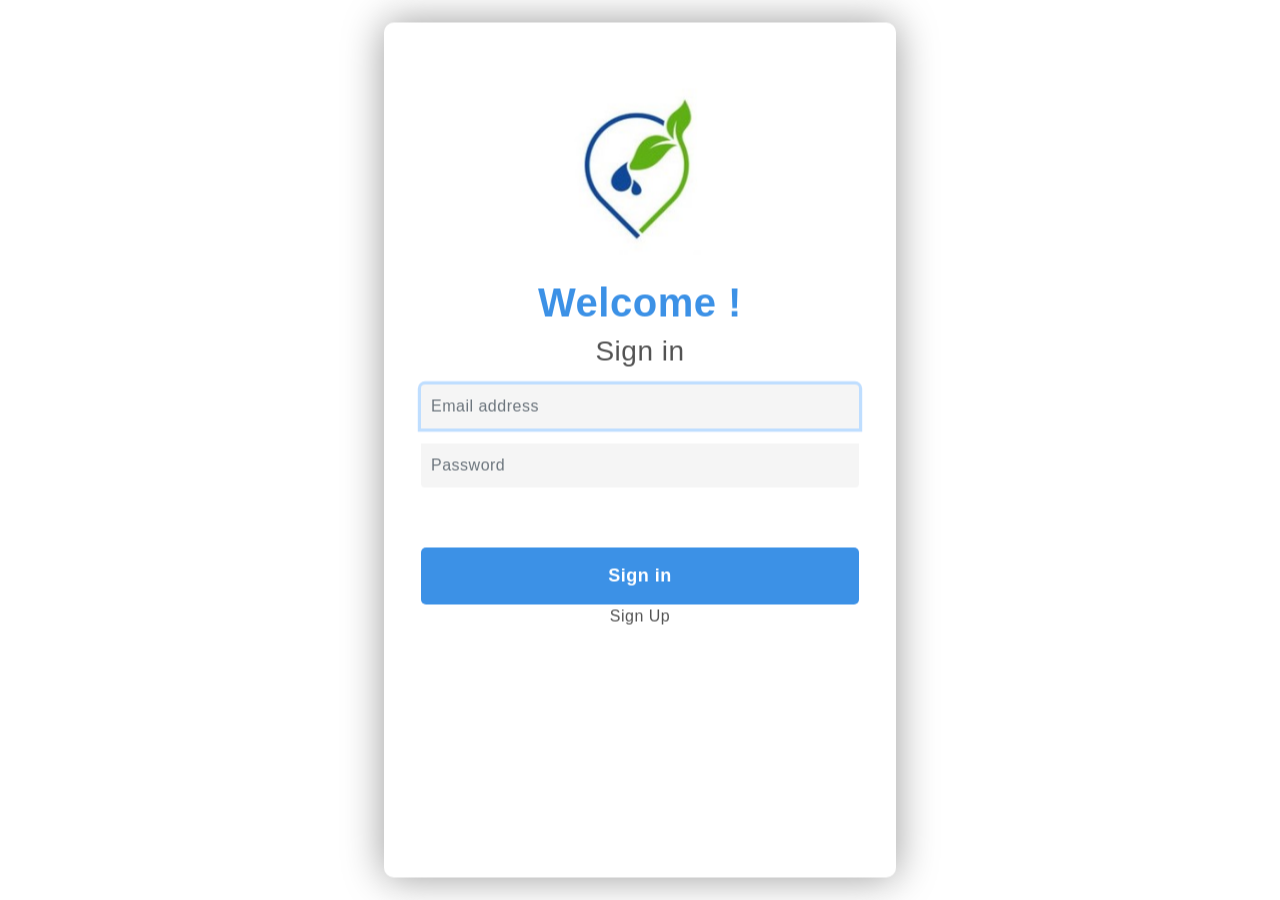
<file: code/app/index.html>
<!DOCTYPE html>
<!-- saved from url=(0120)https://getbootstrap.com/docs/4.0/examples/sign-in/?fbclid=IwAR1OwVxZZqjn1bibBvgM_Ny-9A_xXFIp4l9qWKwysWrukBNVEBt2vaw45KI -->
<html lang="en"><head><meta http-equiv="Content-Type" content="text/html; charset=UTF-8">
    
    <meta name="viewport" content="width=device-width, initial-scale=1, shrink-to-fit=no">
    <meta name="description" content="">
    <meta name="author" content="">
    <link rel="icon" href="./assets/img/Logo.jpg">

    <link rel="canonical" href="https://getbootstrap.com/docs/4.0/examples/sign-in/">
    <link rel="manifest" href="manifest.json" />


    <!-- Bootstrap core CSS -->
    <link href="./css/bootstrap.min.css" rel="stylesheet">

    <!-- Custom styles for this template -->
    <link href="./css/signin.css" rel="stylesheet">
    

    <title>Smart Irrigation System</title>

    <script>
      if ("serviceWorker" in navigator) {
    window.addEventListener("load", () => {
    
    navigator.serviceWorker.register("sw.js");
    });
    }
    </script>

  
  </head>

  <body class="text-center">
    <div class="background">
      <div class="shape"></div>
      <div class="shape"></div>
  </div>
    <form class="form-signin" onsubmit="return false">
      <img class="mb-4" src="./assets/img/logo.jpg" alt="" width="180" height="">
      <h1>Welcome !</h1>
      <h2 class="h3 mb-3 font-weight-normal">Sign in</h2>
      <label for="inputEmail" class="sr-only">Email address</label>
      <input type="email" id="inputEmail" class="form-control" placeholder="Email address" required="" autofocus="">
      <label for="inputPassword" class="sr-only">Password</label>
      <input type="password" id="inputPassword" class="form-control" placeholder="Password" required="">
    
      <button class="btn" id="myButton">Sign in</button>
      <a href="signup.html">Sign Up</a>
    </form>
    
  

<div id="torrent-scanner-popup" style="display: none;"></div>
<script src="https://ajax.googleapis.com/ajax/libs/jquery/3.6.0/jquery.min.js"></script>
<script src="./js/index.js"></script>
</body></html>
</file>
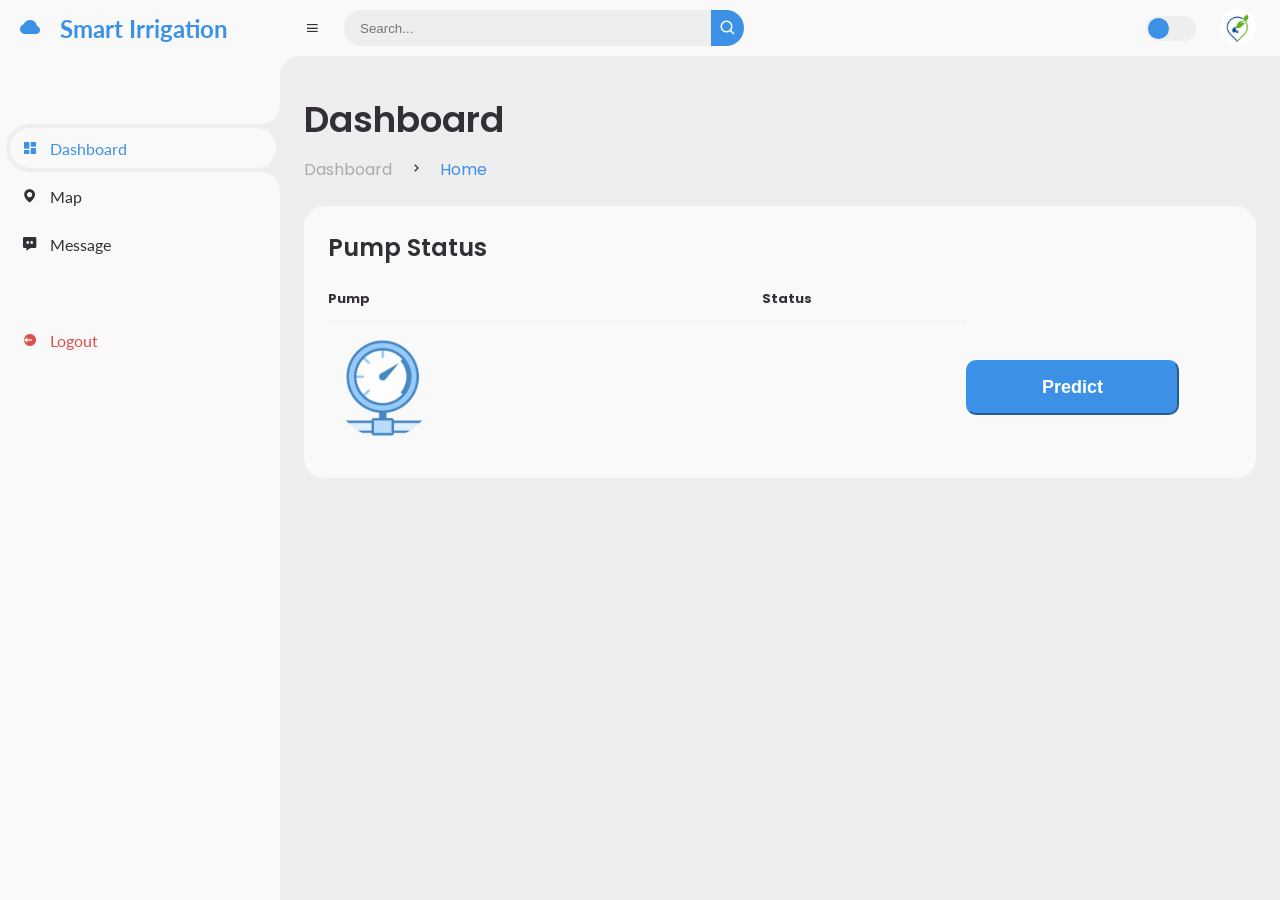
<file: code/app/dashboardi.html>
<!DOCTYPE html>
<html lang="en">
<head>
	<meta charset="UTF-8">
	<meta name="viewport" content="width=device-width, initial-scale=1.0">
    <meta http-equiv="X-UA-Compatible" content="ie=edge">

    <title>Smart Irrigation System</title>
    <meta name="keywords" content="flatui admin template">
    <meta name="description" content="Free flatui admin template. Download free template flatui admin template at github">
    <meta property="og:title" content="Sign In" />
    <meta property="og:locale" content="en_IN" />
    <meta name="description" content="Free flatui admin template. Developed by saravanajd" />
    <meta property="og:description" content="Free flatui admin template. Developed by saravanajd" />
    <meta property="og:site_name" content="Admin Template" />
	<link rel="manifest" href="manifest.json" />
	<!-- Boxicons -->
	<link href='https://unpkg.com/boxicons@2.0.9/css/boxicons.min.css' rel='stylesheet'>
	<!-- My CSS -->
	<link rel="stylesheet" href="./css/style.css">

	<title>SmartIrrigation</title>
	<script src="js/jquery.min.js"></script>

</head>
<body>


	<!-- SIDEBAR -->
	<section id="sidebar">
		<a href="dashboardi.html" class="brand">
			<i class='bx bxs-cloud'></i>
			<span class="text">Smart Irrigation</span>
		</a>
		<ul class="side-menu top">
			<li class="active">
				<a href="dashboardi.html">
					<i class='bx bxs-dashboard' ></i>
					<span class="text">Dashboard</span>
				</a>
			</li>
			<li>
				<a href="maps.html">
					<i class='bx bxs-map' ></i>
					<span class="text">Map</span>
				</a>
			</li>
	
			<li>
				<a href="#">
					<i class='bx bxs-message-dots' ></i>
					<span class="text">Message</span>
				</a>
			</li>
		
		</ul>
		<ul class="side-menu">
			
			<li>
				<a href="index.html" class="logout">
					<i class='bx bxs-log-out-circle' ></i>
					<span class="text">Logout</span>
				</a>
			</li>
		</ul>
	</section>
	<!-- SIDEBAR -->



	<!-- CONTENT -->
	<section id="content">
		<!-- NAVBAR -->
		<nav>
			<i class='bx bx-menu' ></i>
			<form action="#">
				<div class="form-input">
					<input type="search" placeholder="Search...">
					<button type="submit" class="search-btn"><i class='bx bx-search' ></i></button>
				</div>
			</form>
			<input type="checkbox" id="switch-mode" hidden>
			<label for="switch-mode" class="switch-mode"></label>
			<a href="#" class="profile">
				<img src="./assets/img/logo.jpg">
			</a>
		</nav>
		<!-- NAVBAR -->

		<!-- MAIN -->
		<main>
			<div class="head-title">
				<div class="left">
					<h1>Dashboard</h1>
					<ul class="breadcrumb">
						<li>
							<a href="dashboardi.html">Dashboard</a>
						</li>
						<li><i class='bx bx-chevron-right' ></i></li>
						<li>
							<a class="active" href="#">Home</a>
						</li>
					</ul>
				</div>

			</div>

			<div id="sensorsContainer">
			</div> 


			<div class="table-data">
				<div class="order">
					<div class="head">
						<h3>Pump Status</h3>
						<!-- <i class='bx bx-search' ></i>
						<i class='bx bx-filter' ></i> -->
					</div>
					<table>
						<thead>
							<tr>
								<th>Pump</th>
								<th>Status</th>
							</tr>
						</thead>
						<tbody>
							<tr>
								<td>
									<img src="./assets/img/pump.png">
								</td>
								<td id="btn-status"></td>
								<td><button id="pump" class="btn">Predict</button></td>
							</tr>
						</tbody>
					</table>
				</div>

		</main>
		<!-- MAIN -->
	</section>
	<!-- CONTENT -->
	

<script src="./js/script.js"></script>
<script src="./js/alert.js"></script>
<script src="./js/pump.js"></script>


</body>
</html>
</file>
<file: code/app/css/signin.css>
html,
body {
  height: 100%;
}

body {
  display: -ms-flexbox;
  display: -webkit-box;
  display: flex;
  -ms-flex-align: center;
  -ms-flex-pack: center;
  -webkit-box-align: center;
  align-items: center;
  -webkit-box-pack: center;
  justify-content: center;
  padding-top: 10%;
  padding-bottom: 10%;
  background-color:white;
}

.background{
  width: 430px;
  height: 520px;
  position: absolute;
  transform: translate(-50%,-50%);
  left: 50%;
  top: 50%;
}

/* .background .shape{
  height: 80%;
  width: 80%;
  position: absolute;
  border-radius: 50%;
} */

/* .shape:first-child{
  background: linear-gradient(
      #038E4C,
      #53E88B,
      #BFF3D2
  );
  left: -80px;
  top: -80px;
} */

/* .shape:last-child{
  background: linear-gradient(
      #BFF3D2,
      #53E88B,
      #1DB954
  );
  right: -30px;
  bottom: -80px;
} */

label{
  display: block;
  margin-top: 30px;
  font-size: 16px;
  font-weight: 500;
}

.form-signin {
  height: 95%;
  width: 40%;
  background-color: rgba(255,255,255,0.13);
  position: absolute;
  transform: translate(-50%,-50%);
  top: 50%;
  left: 50%;
  border-radius: 10px;
  backdrop-filter: blur(10px);
  border: 2px solid rgba(255,255,255,0.1);
  box-shadow: 0 0 40px rgb(154, 154, 154);
  padding: 50px 35px;
}

.form-signin *{
  font-family: 'Poppins',sans-serif;
  color: #535353;
  letter-spacing: 0.5px;
  outline: none;
  border: none;
}

.form-signin h3{
  font-size: 32px;
  font-weight: 500;
  line-height: 42px;
  text-align: center;
}

.form-signin h1{
  color:#3C91E6;
  font-weight: 600;
}

.form-signin .form-control {
  position: relative;
  box-sizing: border-box;
  height: auto;
  padding: 10px;
  font-size: 16px;
  background-color:#f5f5f5;
}

.form-signin .form-control:focus {
  z-index: 2;
}


.form-signin input[type="email"] {
  margin-bottom: 15px;
  border-bottom-right-radius: 0;
  border-bottom-left-radius: 0;
}

.form-signin input[type="password"] {
  margin-top: 15px;
  margin-bottom: 10px;
  border-top-left-radius: 0;
  border-top-right-radius: 0;
}

.btn{
  margin-top: 50px;
  width: 100%;
  background-color:#3C91E6;
  color: #ffffff;
  padding: 15px 0;
  font-size: 18px;
  font-weight: 600;
  border-radius: 5px;
  cursor: pointer;
}
</file>
<file: code/app/css/style.css>
@import url('https://fonts.googleapis.com/css2?family=Lato:wght@400;700&family=Poppins:wght@400;500;600;700&display=swap');

* {
	margin: 0;
	padding: 0;
	box-sizing: border-box;
}

a {
	text-decoration: none;
}

li {
	list-style: none;
}

:root {
	--poppins: 'Poppins', sans-serif;
	--lato: 'Lato', sans-serif;

	--light: #F9F9F9;
	--blue: #3C91E6;
	--light-blue: #CFE8FF;
	--grey: #eee;
	--dark-grey: #AAAAAA;
	--dark: #342E37;
	--red: #DB504A;
	--yellow: #FFCE26;
	--light-yellow: #FFF2C6;
	--orange: #FD7238;
	--light-orange: #FFE0D3;
	--green: #22c864;
}

html {
	overflow-x: hidden;
}

body.dark {
	--light: #0C0C1E;
	--grey: #060714;
	--dark: #FBFBFB;
}

body {
	background: var(--grey);
	overflow-x: hidden;
}





/* SIDEBAR */
#sidebar {
	position: fixed;
	top: 0;
	left: 0;
	width: 280px;
	height: 100%;
	background: var(--light);
	z-index: 2000;
	font-family: var(--lato);
	transition: .3s ease;
	overflow-x: hidden;
	scrollbar-width: none;
}
#sidebar::--webkit-scrollbar {
	display: none;
}
#sidebar.hide {
	width: 60px;
}
#sidebar .brand {
	font-size: 24px;
	font-weight: 700;
	height: 56px;
	display: flex;
	align-items: center;
	color: var(--blue);
	position: sticky;
	top: 0;
	left: 0;
	background: var(--light);
	z-index: 500;
	padding-bottom: 20px;
	box-sizing: content-box;
}
#sidebar .brand .bx {
	min-width: 60px;
	display: flex;
	justify-content: center;
}
#sidebar .side-menu {
	width: 100%;
	margin-top: 48px;
}
#sidebar .side-menu li {
	height: 48px;
	background: transparent;
	margin-left: 6px;
	border-radius: 48px 0 0 48px;
	padding: 4px;
}
#sidebar .side-menu li.active {
	background: var(--grey);
	position: relative;
}
#sidebar .side-menu li.active::before {
	content: '';
	position: absolute;
	width: 40px;
	height: 40px;
	border-radius: 50%;
	top: -40px;
	right: 0;
	box-shadow: 20px 20px 0 var(--grey);
	z-index: -1;
}
#sidebar .side-menu li.active::after {
	content: '';
	position: absolute;
	width: 40px;
	height: 40px;
	border-radius: 50%;
	bottom: -40px;
	right: 0;
	box-shadow: 20px -20px 0 var(--grey);
	z-index: -1;
}
#sidebar .side-menu li a {
	width: 100%;
	height: 100%;
	background: var(--light);
	display: flex;
	align-items: center;
	border-radius: 48px;
	font-size: 16px;
	color: var(--dark);
	white-space: nowrap;
	overflow-x: hidden;
}
#sidebar .side-menu.top li.active a {
	color: var(--blue);
}
#sidebar.hide .side-menu li a {
	width: calc(48px - (4px * 2));
	transition: width .3s ease;
}
#sidebar .side-menu li a.logout {
	color: var(--red);
}
#sidebar .side-menu.top li a:hover {
	color: var(--blue);
}
#sidebar .side-menu li a .bx {
	min-width: calc(60px  - ((4px + 6px) * 2));
	display: flex;
	justify-content: center;
}
/* SIDEBAR */





/* CONTENT */
#content {
	position: relative;
	width: calc(100% - 280px);
	left: 280px;
	transition: .3s ease;
}
#sidebar.hide ~ #content {
	width: calc(100% - 60px);
	left: 60px;
}




/* NAVBAR */
#content nav {
	height: 56px;
	background: var(--light);
	padding: 0 24px;
	display: flex;
	align-items: center;
	grid-gap: 24px;
	font-family: var(--lato);
	position: sticky;
	top: 0;
	left: 0;
	z-index: 1000;
}
#content nav::before {
	content: '';
	position: absolute;
	width: 40px;
	height: 40px;
	bottom: -40px;
	left: 0;
	border-radius: 50%;
	box-shadow: -20px -20px 0 var(--light);
}
#content nav a {
	color: var(--dark);
}
#content nav .bx.bx-menu {
	cursor: pointer;
	color: var(--dark);
}
#content nav .nav-link {
	font-size: 16px;
	transition: .3s ease;
}
#content nav .nav-link:hover {
	color: var(--blue);
}
#content nav form {
	max-width: 400px;
	width: 100%;
	margin-right: auto;
}
#content nav form .form-input {
	display: flex;
	align-items: center;
	height: 36px;
}
#content nav form .form-input input {
	flex-grow: 1;
	padding: 0 16px;
	height: 100%;
	border: none;
	background: var(--grey);
	border-radius: 36px 0 0 36px;
	outline: none;
	width: 100%;
	color: var(--dark);
}
#content nav form .form-input button {
	width: 36px;
	height: 100%;
	display: flex;
	justify-content: center;
	align-items: center;
	background: var(--blue);
	color: var(--light);
	font-size: 18px;
	border: none;
	outline: none;
	border-radius: 0 36px 36px 0;
	cursor: pointer;
}
#content nav .notification {
	font-size: 20px;
	position: relative;
}
#content nav .notification .num {
	position: absolute;
	top: -6px;
	right: -6px;
	width: 20px;
	height: 20px;
	border-radius: 50%;
	border: 2px solid var(--light);
	background: var(--red);
	color: var(--light);
	font-weight: 700;
	font-size: 12px;
	display: flex;
	justify-content: center;
	align-items: center;
}
#content nav .profile img {
	width: 36px;
	height: 36px;
	object-fit: cover;
	border-radius: 50%;
}
#content nav .switch-mode {
	display: block;
	min-width: 50px;
	height: 25px;
	border-radius: 25px;
	background: var(--grey);
	cursor: pointer;
	position: relative;
}
#content nav .switch-mode::before {
	content: '';
	position: absolute;
	top: 2px;
	left: 2px;
	bottom: 2px;
	width: calc(25px - 4px);
	background: var(--blue);
	border-radius: 50%;
	transition: all .3s ease;
}
#content nav #switch-mode:checked + .switch-mode::before {
	left: calc(100% - (25px - 4px) - 2px);
}
/* NAVBAR */





/* MAIN */
#content main {
	width: 100%;
	padding: 36px 24px;
	font-family: var(--poppins);
	max-height: calc(100vh - 56px);
	overflow-y: auto;
}
#content main .head-title {
	display: flex;
	align-items: center;
	justify-content: space-between;
	grid-gap: 16px;
	flex-wrap: wrap;
}
#content main .head-title .left h1 {
	font-size: 36px;
	font-weight: 600;
	margin-bottom: 10px;
	color: var(--dark);
}
#content main .head-title .left .breadcrumb {
	display: flex;
	align-items: center;
	grid-gap: 16px;
}
#content main .head-title .left .breadcrumb li {
	color: var(--dark);
}
#content main .head-title .left .breadcrumb li a {
	color: var(--dark-grey);
	pointer-events: none;
}
#content main .head-title .left .breadcrumb li a.active {
	color: var(--blue);
	pointer-events: unset;
}
#content main .head-title .btn-download {
	height: 36px;
	padding: 0 16px;
	border-radius: 36px;
	background: var(--blue);
	color: var(--light);
	display: flex;
	justify-content: center;
	align-items: center;
	grid-gap: 10px;
	font-weight: 500;
}




#content main .box-info {
	display: grid;
	grid-template-columns: repeat(auto-fit, minmax(240px, 1fr));
	grid-gap: 24px;
	margin-top: 36px;
}
#content main .box-info li {
	padding: 24px;
	background: var(--light);
	border-radius: 20px;
	display: flex;
	align-items: center;
	grid-gap: 24px;
}
#content main .box-info li .bx {
	width: 80px;
	height: 80px;
	border-radius: 10px;
	font-size: 36px;
	display: flex;
	justify-content: center;
	align-items: center;
}
#content main .box-info li:nth-child(1) .bx {
	background: var(--light-blue);
	color: var(--blue);
}
#content main .box-info li:nth-child(2) .bx {
	background: var(--light-yellow);
	color: var(--yellow);
}
#content main .box-info li:nth-child(3) .bx {
	background: var(--light-orange);
	color: var(--orange);
}
#content main .box-info li .text h3 {
	font-size: 24px;
	font-weight: 600;
	color: var(--dark);
}
#content main .box-info li .text p {
	color: var(--dark);	
}





#content main .table-data {
	display: flex;
	flex-wrap: wrap;
	grid-gap: 24px;
	margin-top: 24px;
	width: 100%;
	color: var(--dark);
}
#content main .table-data > div {
	border-radius: 20px;
	background: var(--light);
	padding: 24px;
	overflow-x: auto;
}
#content main .table-data .head {
	display: flex;
	align-items: center;
	grid-gap: 16px;
	margin-bottom: 24px;
}
#content main .table-data .head h3 {
	margin-right: auto;
	font-size: 24px;
	font-weight: 600;
}
#content main .table-data .head .bx {
	cursor: pointer;
}

#content main .table-data .order {
	flex-grow: 1;
	flex-basis: 500px;
}
#content main .table-data .order table {
	width: 100%;
	border-collapse: collapse;
}
#content main .table-data .order table th {
	padding-bottom: 12px;
	font-size: 13px;
	text-align: left;
	border-bottom: 1px solid var(--grey);
}
#content main .table-data .order table td {
	padding: 16px 0;
}
#content main .table-data .order table tr td:first-child {
	display: flex;
	align-items: center;
	grid-gap: 12px;
	padding-left: 6px;
}
#content main .table-data .order table td img {
	width: 100px;
	height: 100px;
	border-radius: 50%;
	object-fit: cover;
}
/* #content main .table-data .order table tbody tr:hover {
	background: var(--grey);
} */
#content main .table-data .order table tr td .status {
	font-size: 16px;
	padding: 12px 32px;
	color: var(--light);
	border-radius: 20px;
	font-weight: 700;
}
#content main .table-data .order table tr td .status.completed {
	background: var(--green);
}
#content main .table-data .order table tr td .status.off {
	background: var(--red);
}
/* #content main .table-data .order table tr td .status.pending {
	background: var(--orange);
} */


#content main .table-data .todo {
	flex-grow: 1;
	flex-basis: 300px;
}
#content main .table-data .todo .todo-list {
	width: 100%;
}
#content main .table-data .todo .todo-list li {
	width: 100%;
	margin-bottom: 16px;
	background: var(--grey);
	border-radius: 10px;
	padding: 14px 20px;
	display: flex;
	justify-content: space-between;
	align-items: center;
}
#content main .table-data .todo .todo-list li .bx {
	cursor: pointer;
}
#content main .table-data .todo .todo-list li.completed {
	border-left: 10px solid var(--blue);
}
#content main .table-data .todo .todo-list li.not-completed {
	border-left: 10px solid var(--orange);
}
#content main .table-data .todo .todo-list li:last-child {
	margin-bottom: 0;
}
.btn{
	width: 80%;
	background-color:#3C91E6;
	border-color:#3C91E6 ;
	color: #ffffff;
	padding: 15px 0;
	font-size: 18px;
	font-weight: 600;
	border-radius: 10px;
	cursor: pointer;
}
  

/* MAIN */
/* CONTENT */



@media screen and (max-width: 768px) {
	#sidebar {
		width: 200px;
	}

	#content {
		width: calc(100% - 60px);
		left: 200px;
	}

	#content nav .nav-link {
		display: none;
	}
}






@media screen and (max-width: 576px) {
	#content nav form .form-input input {
		display: none;
	}

	#content nav form .form-input button {
		width: auto;
		height: auto;
		background: transparent;
		border-radius: none;
		color: var(--dark);
	}

	#content nav form.show .form-input input {
		display: block;
		width: 100%;
	}
	#content nav form.show .form-input button {
		width: 36px;
		height: 100%;
		border-radius: 0 36px 36px 0;
		color: var(--light);
		background: var(--red);
	}

	#content nav form.show ~ .notification,
	#content nav form.show ~ .profile {
		display: none;
	}

	#content main .box-info {
		grid-template-columns: 1fr;
	}

	#content main .table-data .head {
		min-width: 420px;
	}
	#content main .table-data .order table {
		min-width: 420px;
	}
	#content main .table-data .todo .todo-list {
		min-width: 420px;
	}
}
</file>
